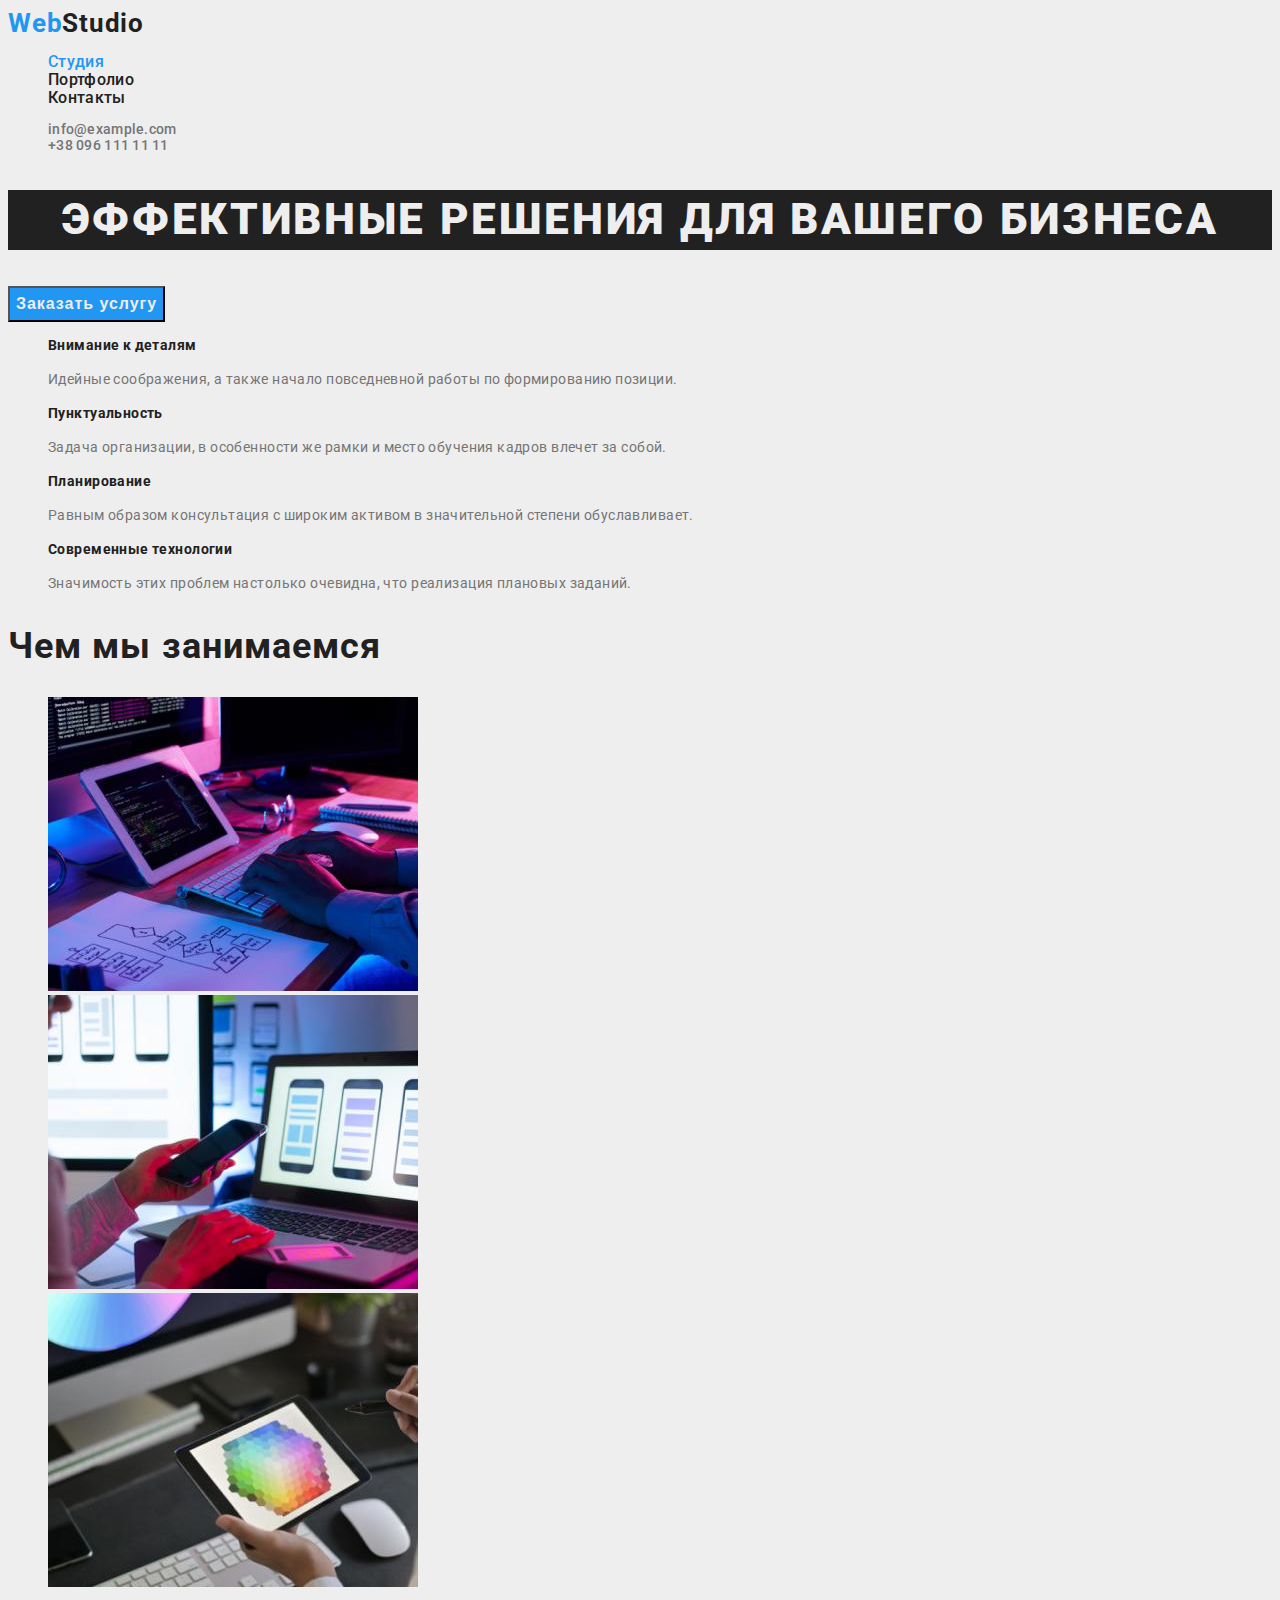
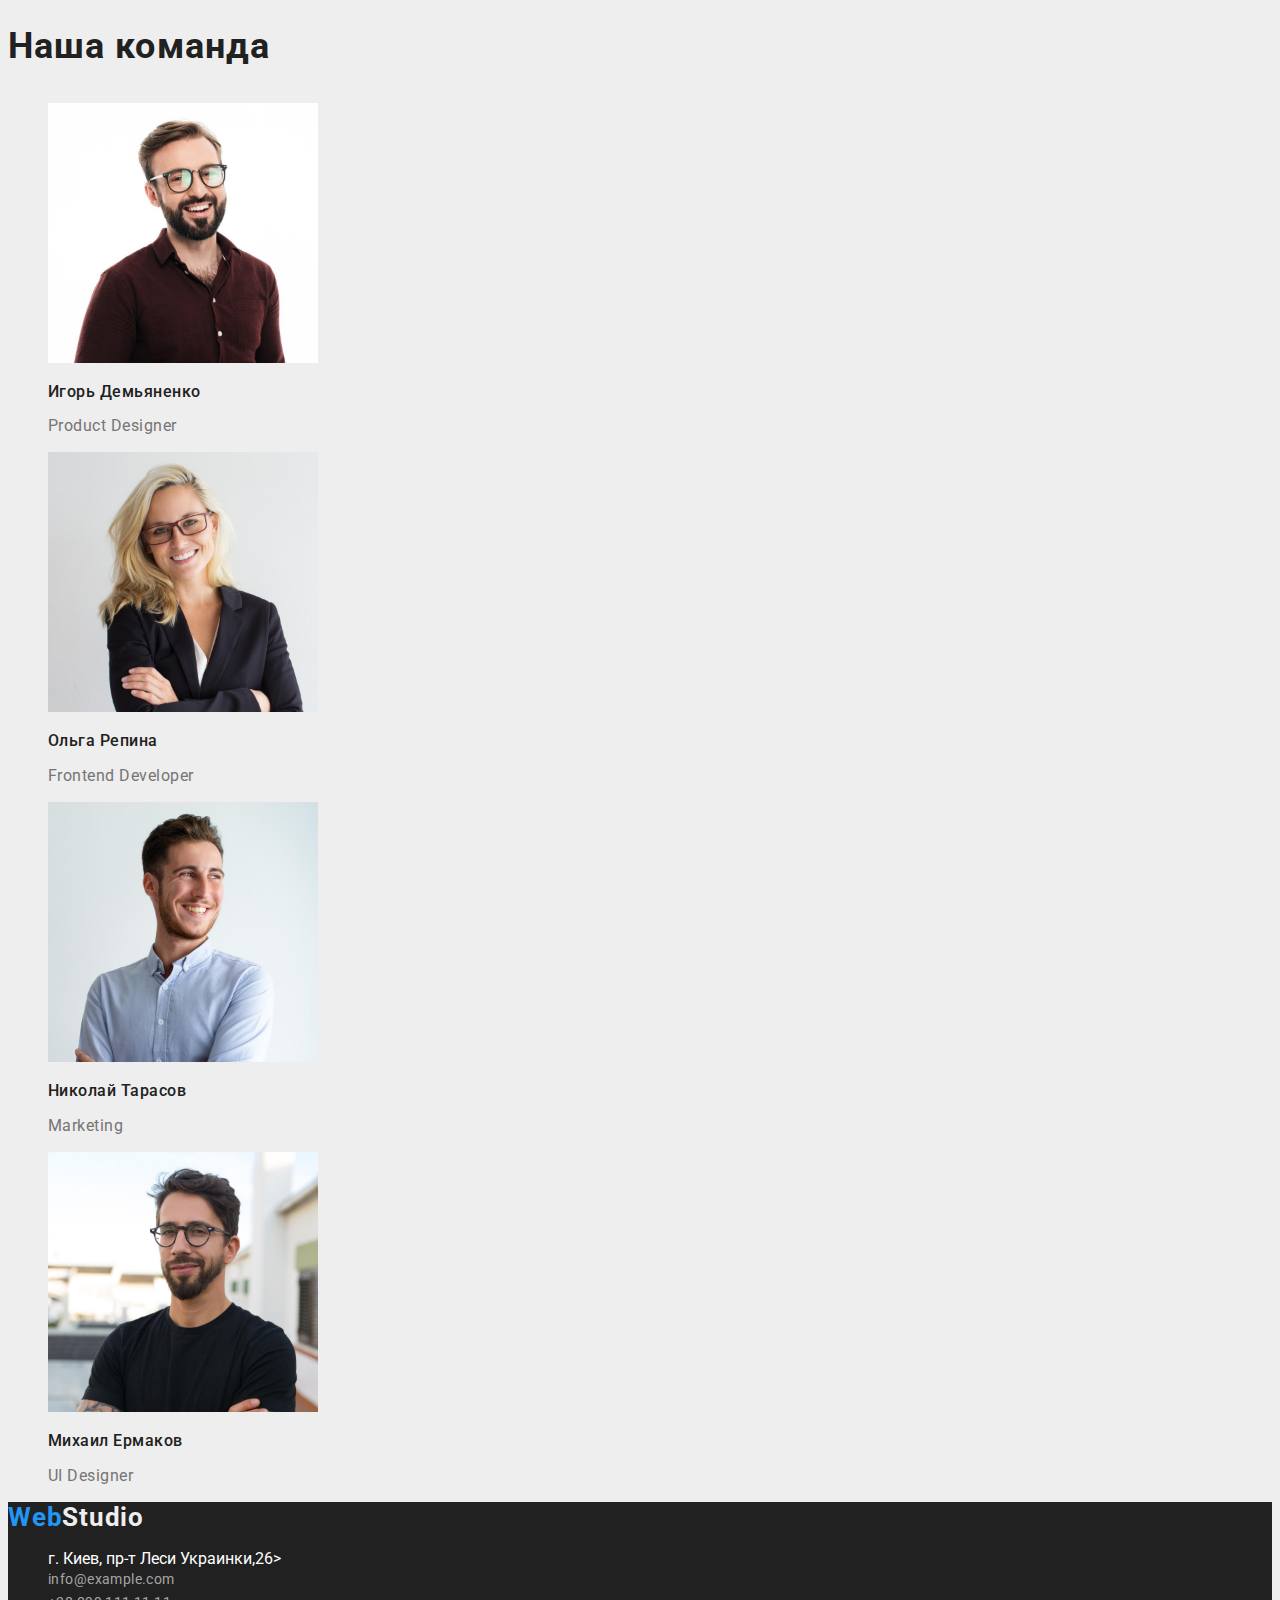
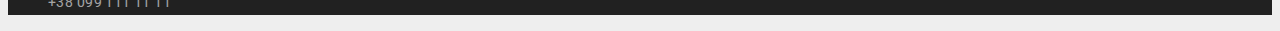
<file: index.html>
<!DOCTYPE html>
<html lang="en">
<head>
    <meta charset="UTF-8">
    <meta name="viewport" content="width=device-width, initial-scale=1.0">
    <title>WebStudio</title>
    <link rel="preconnect" href="https://fonts.gstatic.com">
    <link href="https://fonts.googleapis.com/css2?family=Raleway:wght@700&family=Roboto:wght@400;500;700;900&display=swap" rel="stylesheet">
    <link rel="stylesheet" href="https://cdnjs.cloudflare.com/ajax/libs/modern-normalize/1.0.0/modern-normalize.css" integrity="sha512-Zx6MlUMKSVJoQ+83OwhdILe8cSEsCzfqThJd7J/VA2UrK6Ctj85p+xzqfyuNXE5B1k25uUdmJ2OzItbBy9GHAQ==" crossorigin="anonymous" />
    <link rel="stylesheet" href="./css/styles.css">
</head>
<body>
    <!-- Page header-->
 <header class="header">
    <!-- Site Navigation -->
    <nav class="navigation">
        <a class="logo link" href="./index.html">Web<span class="light-theme">Studio</span></a>
            <ul class="navigation-list list">
                <li class="navigation-item">
                    <a class="navigation-link link current" href="./index.html">Студия</a></li>
                <li class="navigation-item">
                    <a class="navigation-link link" href="./portfolio.html">Портфолио</a></li>
                <li class="navigation-item">
                    <a class="navigation-link link" href="/">Контакты</a></li>
            </ul>
    </nav>
            <ul class="navigation-list list">
                <li><a class="navigation-link link icon" class="contacts-link" href="mailto:info@devstudio.com">info@example.com</a></li>
                <li><a class="navigation-link link icon" class="contacts-link" href="tel:+380961111111">+38 096 111 11 11</a></li>
            </ul>
 </header>
<main>
        <!-- (HERO) -->
        <h1 hidden>H1</h1>
        <section class="hero">
            <h2 class="hero-title">Эффективные решения для вашего бизнеса</h2>
           <button class="modal-btn" type="button">Заказать услугу</button>
        </section>
     <!-- Header 2 -->
    <section class="section">
        <ul class="list">
            <li class="description-item">
                <h3 class="header-title">Внимание к деталям</h3>
                <p class="description-list">Идейные соображения, а также начало повседневной работы по формированию позиции.</p>
            </li>
            <li class="description-item">
                <h3 class="header-title">Пунктуальность</h3>
                <p class="description-list">Задача организации, в особенности же рамки и место обучения кадров влечет за собой.</p>
            </li>
            <li class="description-item">
                <h3 class="header-title">Планирование</h3>
                <p class="description-list">Равным образом консультация с широким активом в значительной степени обуславливает.</p>
            </li>
            <li class="description-item">
                <h3 class="header-title">Современные технологии</h3>
                <p class="description-list">Значимость этих проблем настолько очевидна, что реализация плановых заданий.</p>
            </li>
        </ul>
    </section>   
    <!-- What we do -->
        <section class="section">
            <h2 class="occupation-title">Чем мы занимаемся</h2>
            <ul class="list">
                <li>
                    <img src="./images/box1.jpg" alt="hands of man typing on keyboard" width="370">
                </li>
                <li>
                    <img src="./images/box2.jpg" alt="man holding smartphone in hand on laptop background" width="370">
                </li>
                <li>
                    <img src="./images/box3.jpg" alt="hand holding a tablet with a color image on the screen on a computer background" width="370">
                </li>
            </ul>
        </section>

    <!-- Our team -->
        <section class="section">
            <h2 class="section-team">Наша команда</h2>
                <ul class="list">
                    <li>
                        <img src="./images/img(7).jpg" alt="фото Игоря Демьяненко продукт Дизайнера" width="270"> 
                        <h3 class="team-title">Игорь Демьяненко</h3>
                        <p class="team-description">Product Designer</p>
                    </li>
                    <li>
                        <img src="./images/img(4).jpg" alt="фото Ольги Репиной Фронтенд Разработчицы" width="270"> 
                        <h3 class="team-title">Ольга Репина</h3>
                        <p class="team-description">Frontend Developer</p>
                    </li>
                    <li>
                        <img src="./images/img(5).jpg" alt="фото Николая Тарасова маркетинг Менеджера" width="270"> 
                        <h3 class="team-title">Николай Тарасов</h3>
                        <p class="team-description">Marketing</p>
                    </li>
                    <li>
                        <img src="./images/img(6).jpg" alt="фото Михаила Ермакова интерфейс Разработчика" width="270"> 
                        <h3 class="team-title">Михаил Ермаков</h3>
                        <p class="team-description">UI Designer</p>
                    </li>
                </ul>
        </section>
    </main>
   <!-- Footer -->
        <section class="footer">
        <h3 hidden>Contacts</h3>
           <!-- <h3>Contacts</h3> -->
 <a class="link logo" href="./index.html">Web<span class="dark-theme">Studio</span></a>
            <address class="address">
                <ul class="site-nav list"> 
                    <li>
                        <a class="link location" href="https://goo.gl/maps/X1yvUjmJg16SnbM39" target="_blank" rel="noopener noreferrer" class="button">
                            г. Киев,
                        пр-т Леси Украинки,26></a>
                    </li>
                    <li>
                        <a class="link footer-link navigation-link" href="mailto:info@example.com" target="_blank" class="button">info@example.com</a>
                    </li>
                    <li>
                        <a class="link footer-link navigation-link" href="tel:+380991111111" target="_blank" class="button">+38 099 111 11 11</a>
                    </li>
                </ul>    
            </address>
        </section>
    </body>
</html>
</file>
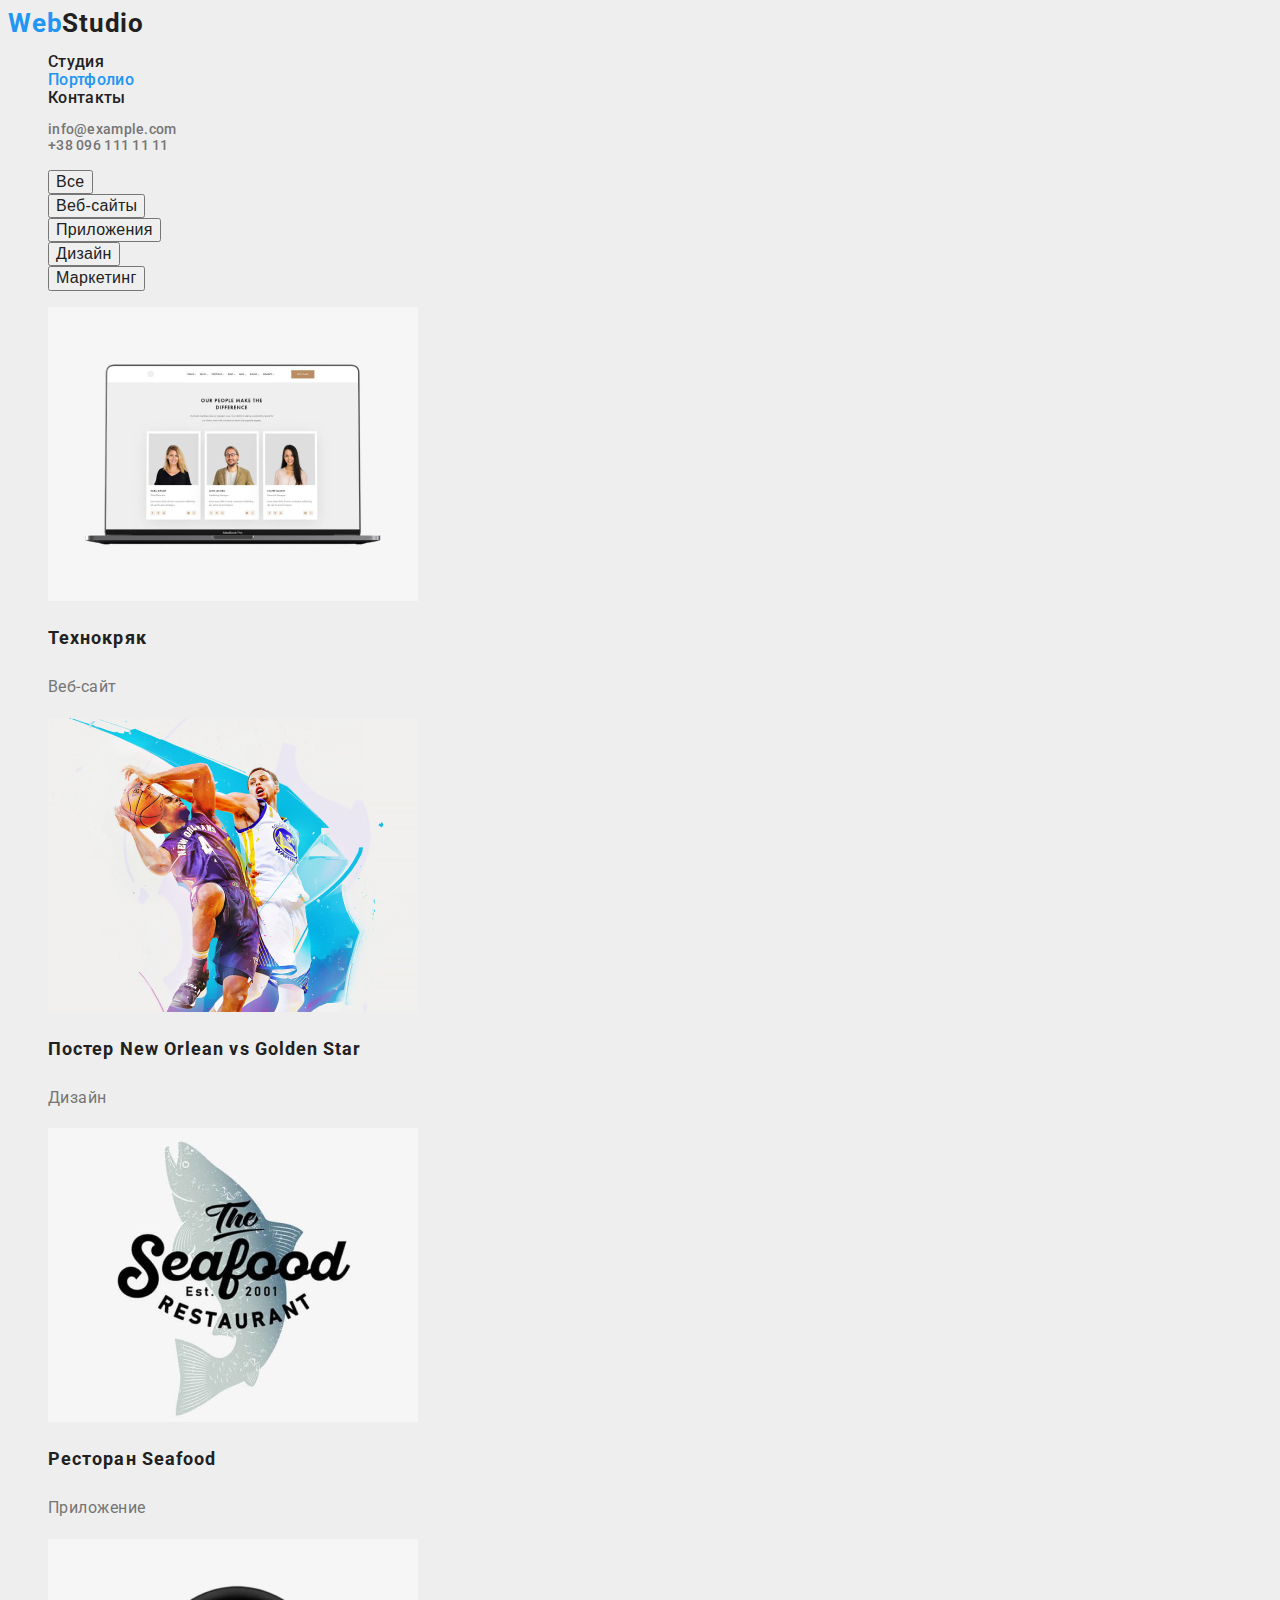
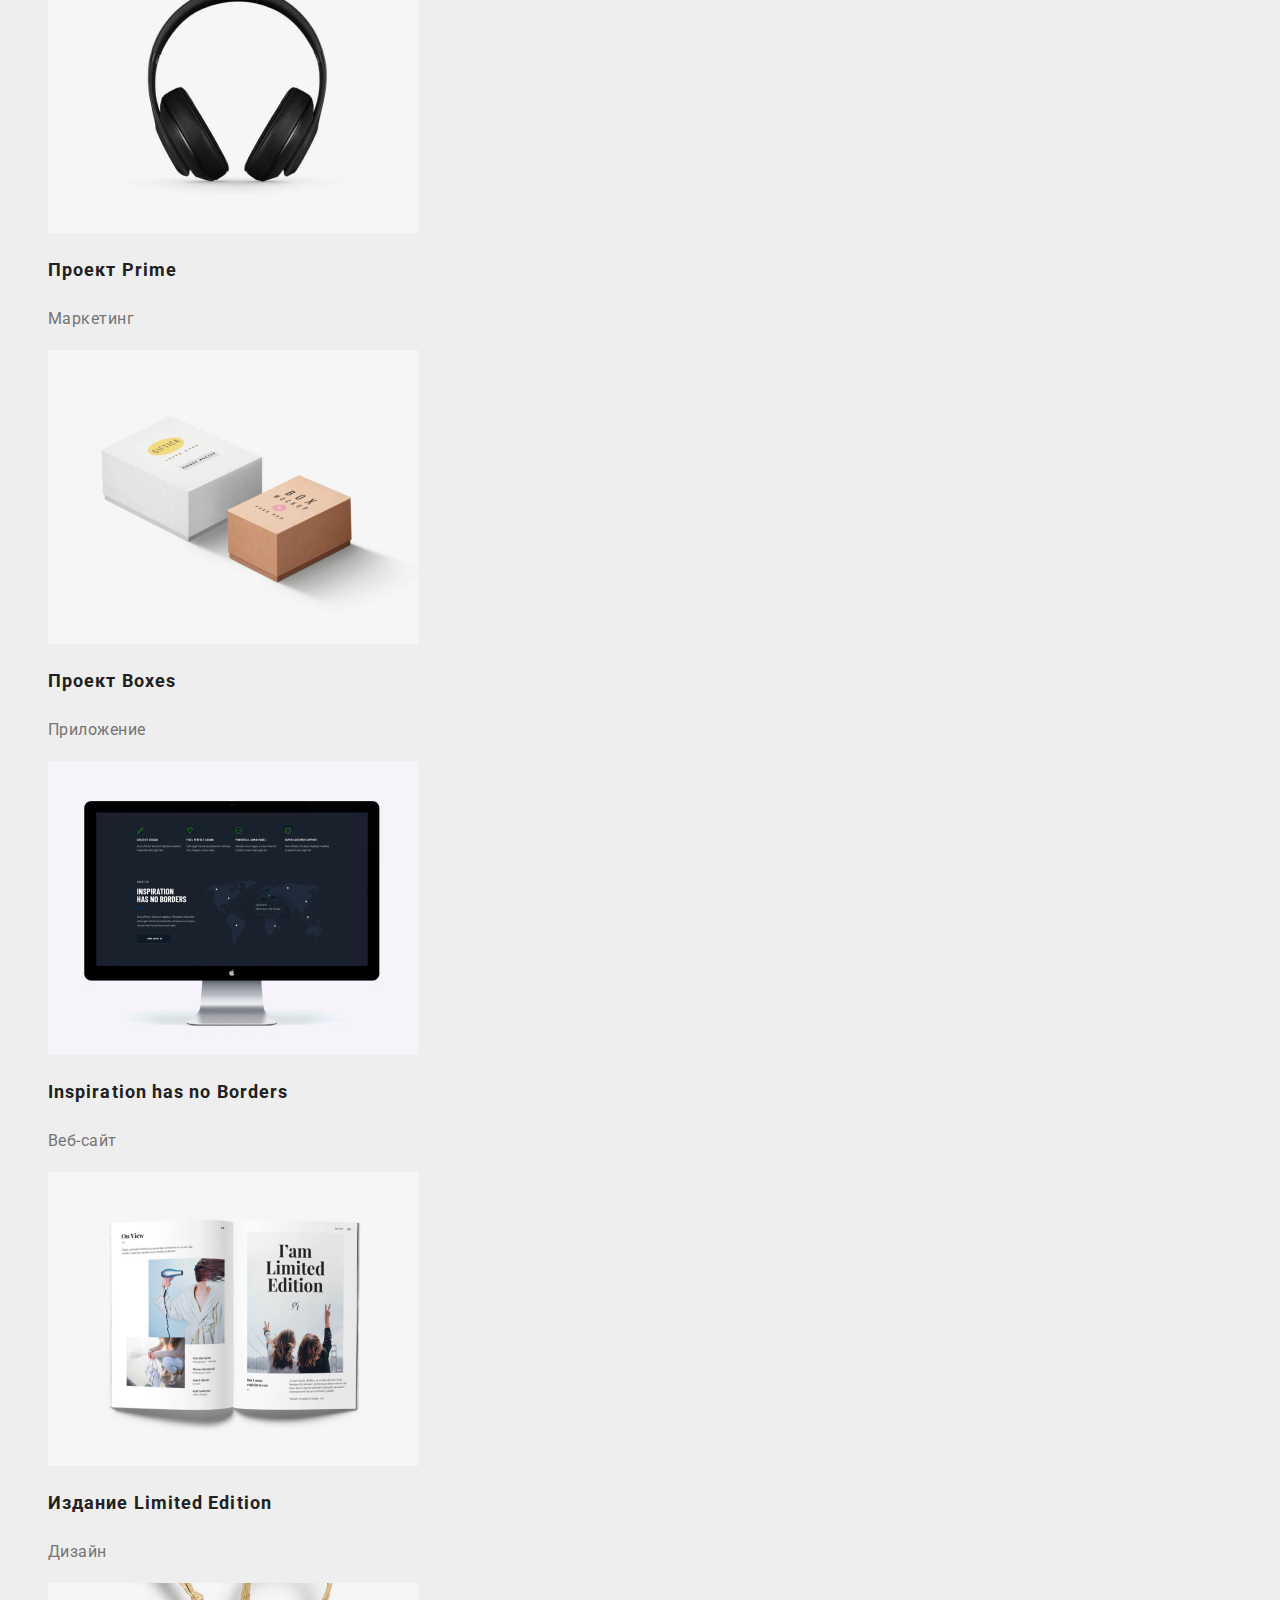
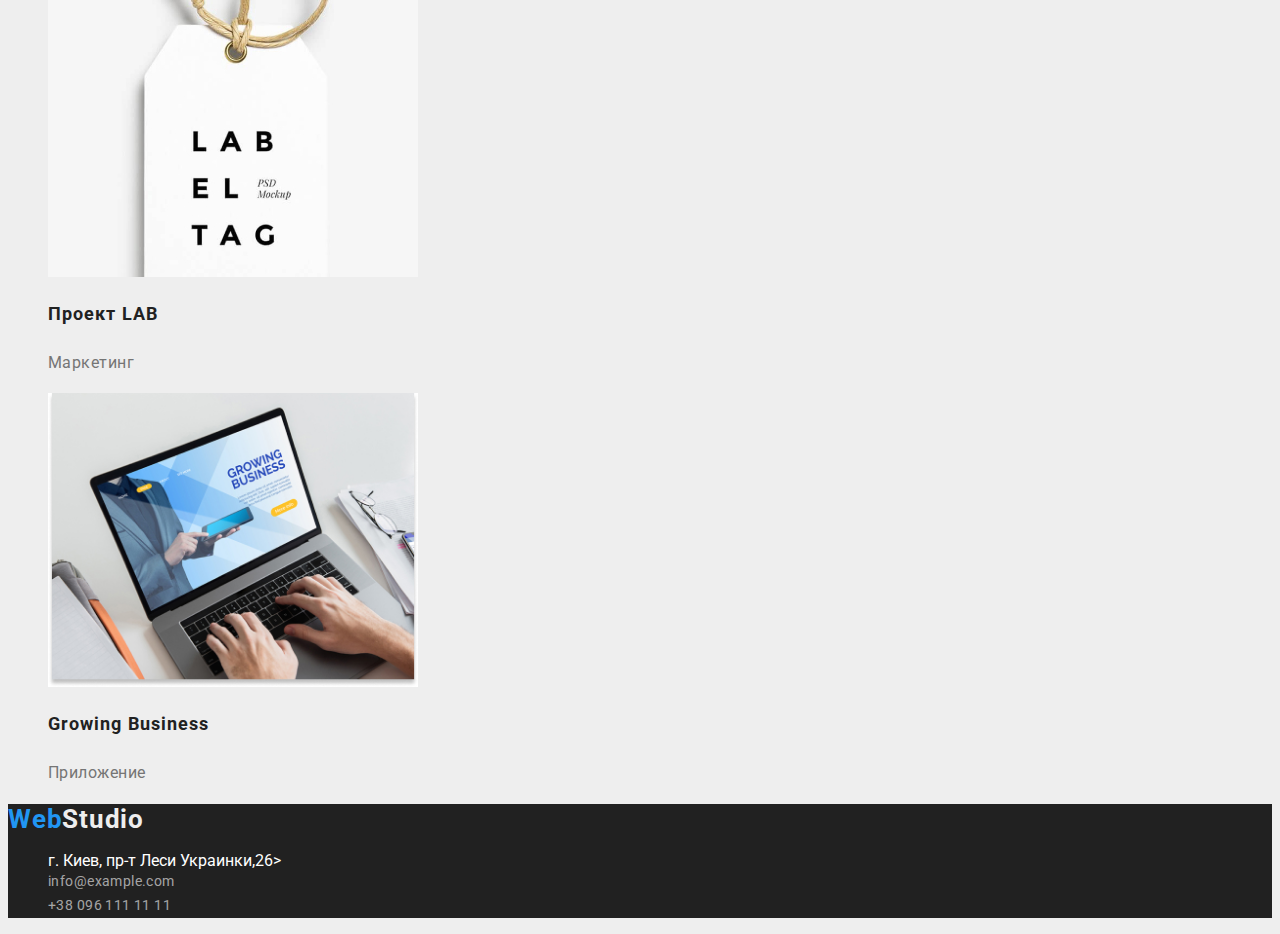
<file: portfolio.html>
<!DOCTYPE html>
<html lang="ru">
<head>
    <meta charset="UTF-8">
    <meta name="viewport" content="width=device-width, initial-scale=1.0">
    <title>Portfolio</title> 
    <link rel="preconnect" href="https://fonts.gstatic.com">
    <link href="https://fonts.googleapis.com/css2?family=Raleway:wght@700&family=Roboto:wght@400;500;700;900&display=swap" rel="stylesheet">
    <link rel="stylesheet" href="https://cdnjs.cloudflare.com/ajax/libs/modern-normalize/1.0.0/modern-normalize.css" integrity="sha512-Zx6MlUMKSVJoQ+83OwhdILe8cSEsCzfqThJd7J/VA2UrK6Ctj85p+xzqfyuNXE5B1k25uUdmJ2OzItbBy9GHAQ==" crossorigin="anonymous" />
    <link rel="stylesheet" href="./css/styles.css">
</head>
  <body>
    <header class="header">
     <!-- Site navigation -->
        <nav class="navigation">
            <a class="logo link" href="./index.html">Web<span class="light-theme">Studio</span></a>
                <ul class="navigation-list list">
                    <li class="navigation-item">
                        <a class="navigation-link link" href="./index.html">Студия</a></li>
                    <li class="navigation-item">
                        <a class="navigation-link link current" href="./portfolio.html">Портфолио</a></li>
                    <li class="navigation-item">
                        <a class="navigation-link link" href="">Контакты</a></li>
                </ul>
        </nav>
                <ul class="navigation-list list">
                    <li><a class="navigation-link link icon" class="contacts-link" href="mailto:info@devstudio.com">info@example.com</a></li>
                    <li><a class="navigation-link link icon" class="contacts-link" href="tel:+380961111111">+38 096 111 11 11</a></li>
                </ul>
    </header>
    <!-- h1 -->
    <main>
      <section class="section">
          <h1 hidden>Описание разделов сайта</h1>
            <!-- Site-nav H1  -->
                <ul class="navigation-list list">
                    <li><button type="button" class="navigation-link link"  class="navigation-link" class="button link">Все</button></li>
                    <li><button type="button" class="navigation-link link" class="button link">Веб-сайты</button></li>
                    <li><button type="button" class="navigation-link link" class="button link">Приложения</button></li>
                    <li><button type="button" class="navigation-link link" class="button link">Дизайн</button></li>
                    <li><button type="button" class="navigation-link link" class="button link">Маркетинг</button></li>
                </ul> 
    <!-- Portfolio --> 
    <ul class="list"> 
        <li>
            <img src="./images/img-2.jpg" alt="На экране ноутбука изображены 3 иконки с тремя людьми" width="370" height="294">
            <h2 class="section-title">Технокряк</h2>
            <p class="section-description">Веб-сайт</p>  
        </li>
        <li>
            <img src="./images/img-3.jpg" alt="Два баскетболиста сражаются за мячь" width="370" height="294">
            <h2 class="section-title">Постер New Orlean vs Golden Star</h2>
            <p class="section-description">Дизайн</p>
        </li>
        <li>
            <img src="./images/img-4.jpg" alt="Логотип ресторана морской еды" width="370" height="294">
            <h2 class="section-title">Ресторан Seafood</h2>
            <p class="section-description">Приложение</p>
        </li> 
        <li>
            <img src="./images/img-5.jpg" alt="Чёрные наушники" width="370" height="294">
            <h2 class="section-title">Проект Prime</h2>
            <p class="section-description">Маркетинг</p>
        </li>
        <li>
            <img src="./images/img-6.jpg" alt="Упаковочная продукция в виде двух коробочек" width="370" height="294">
            <h2 class="section-title">Проект Boxes</h2>
            <p class="section-description">Приложение</p>
        </li>
        <li>
            <img src="./images/img-7.jpg" alt="Монитор компании Apple" width="370" height="294">
            <h2 class="section-title">Inspiration has no Borders</h2>
            <p class="section-description">Веб-сайт</p>
        </li> 
        <li>
            <img src="./images/img-8.jpg" alt="Книга в развороте с девушкой пользующейся феном и двумя девушками на фоне моста" width="370" height="294">
            <h2 class="section-title">Издание Limited Edition</h2>
            <p class="section-description">Дизайн</p>
        </li>
        <li>
            <img src="./images/img-9.jpg" alt="Белая бирка компании" width="370" height="294">
            <h2 class="section-title">Проект LAB</h2>
            <p class="section-description">Маркетинг</p>
        </li>
        <li>
            <img src="./images/img-10.jpg" alt="Руки человека печатающего на клавиатуре ноутбука с рядом лежащими очками и телефоном" width="370" height="294">
            <h2 class="section-title">Growing Business</h2>
            <p class="section-description">Приложение</p> 
        </li> 
    </ul>
    </section>
    </main> 
    <!-- <Footer> --> 
        <footer class="footer">
            <!-- <h3>Contacts</h3> -->
  <a class="link logo" href="./index.html">Web<span class="dark-theme">Studio</span></a>
             <address class="address">
                 <ul class="site-nav list"> 
                     <li>
                         <a class="link location" href="https://goo.gl/maps/X1yvUjmJg16SnbM39" target="_blank" rel="noopener noreferrer" class="button">
                             г. Киев,
                         пр-т Леси Украинки,26></a>
                     </li>
                     <li>
                         <a class="link footer-link navigation-link" href="mailto:info@example.com" target="_blank" class="button">info@example.com</a>
                     </li>
                     <li>
                         <a class="link footer-link navigation-link" href="tel:+380991111111" target="_blank" class="button">+38 096 111 11 11</a>
                     </li>
                 </ul>    
             </address>
         </footer>
    </body>
</html>
</file>
<file: css/styles.css>
/* primary-text-color - главный цвет на макете
accent-color - цвет которым выделяется элемент (кнопка, ссылка) 
*/ 
:root {
    --main-font: 'Roboto', sans-serif;
    --secondary-font: font-family: 'Raleway', sans-serif;
    --primary-text-color: rgba(33, 33, 33,1);
    --accent-color:  #2196F3;
    --white-color: rgb(238, 238, 238);
    --grey-color: #757575;
} 

/*========== <УБИРАЕТ ОФОРМЛЕНИЕ ТЕКСТА > ============*/
.link { 
    text-decoration: none;
}
/*========== <УБИРАЕТ ОФОРМЛЕНИЕ ТЕКСТА> ============*/


/*========== <УБИРАЕТ МАРКЕРЫ У ЛИНК> ============*/
.list {
    list-style: none;
}

/*========== <УБИРАЕТ МАРКЕРЫ У ЛИНК> ============*/


/*========== <УБИРАЕТ КУРСИВНЫЙ ШРИФТ У АДРЕС> ============*/

.address {
    font-style: normal;
    }
    /*========== <УБИРАЕТ КУРСИВНЫЙ ШРИФТ У АДРЕС> ============*/




    /*============ <Body> =============*/
body { 
    font-family: var(--main-font);
    color: var(--primary-text-color);
    font-size: 16px;
    background: var(--white-color);
    /* letter-spacing: 3%; */
}
  /*=========== <End body> ============*/



 /*========== <Header> ============*/
 
 .header {
    font-weight: bold;
    font-size: 14px;
    line-height: 1.14;
    letter-spacing: 0.03em;
    color: var(--primary-text-color);
}

.logo {
    font-family: var(--secondary-font);
    font-weight: bold;
    font-size: 26px;
    line-height: 1.19;
    /* identical to box height */
    letter-spacing: 0.03em;
    color: var(--accent-color);
}

.logo:hover,
.logo:focus {
    color: var(--accent-color);
}
.light-theme {
    color: var(--primary-text-color);
}
.dark-theme {
    color: var(--white-color);
}

  /*========== <Header> ============*/



  /*=========== SITE Navigation ============ */
.navigation-link {
    font-weight: 500;
    font-size: 16px;
    line-height: 1.14;
    letter-spacing: 0.02em;
    color: var(--primary-text-color);
    cursor: pointer;
  }

.icon {
    font-family: var(--main-font);
    font-weight: 500;
    font-size: 14px;
    line-height: 1.14;
    letter-spacing: 0.02em;
    color: #757575;
}

  /* ДЛЯ ИЗМЕНЕНИЯ ЦВЕТА EMAIL И TEL */
.contact-list {
    color: #757575;
}
/* ДЛЯ ИЗМЕНЕНИЯ ЦВЕТА EMAIL И TEL */

.current {
    color: var(--accent-color);
}

.navigation-link:hover,
.navigation-link:focus {
    color: var(--accent-color);
  }

.contacts-link {
    font-weight: 500;
    font-size: 14px;
    line-height: 1.14;
    letter-spacing: 0.02em;
    color: var(--grey-color);
}
/*=========END Site Navigation========== */ 


/* =============H1================= */
/* ============= END H1================= */
  

/*=========PORTFOLIO========== */
.section-title {
    font-family: var(--main-font);
    font-weight: bold;
    font-size: 18px;
    line-height: 2;
    /* identical to box height, or 200% */
    letter-spacing: 0.06em;
    color: var(--primary-text-color);
}
.section-description {
    font-family: var(--main-font);
    font-weight: normal;
    font-size: 16px;
    line-height: 1.87;
    /* identical to box height, or 187% */
    letter-spacing: 0.03em;
    color: var(--grey-color);
}
/*========= END PORTFOLIO========== */
.section-description {
    color: var(--grey-color);
}

/*===============HERO============== */
.hero-title {
    font-weight: 900;
    font-size: 44px;
    line-height: 1.36;
    /* or 136% */
    text-align: center;
    letter-spacing: 0.06em;
    text-transform: uppercase;
    color: var(--white-color);
    background-color: var(--primary-text-color);
}

.modal-btn {
    font-weight: bold;
    font-size: 16px;
    line-height: 1.87;
    /* identical to box height, or 187% */
    display: flex;
    align-items: center;
    text-align: center;
    letter-spacing: 0.06em;
    color: var(--white-color);
    background-color: var(--accent-color);
    cursor: pointer;
}

.modal.btn:hover,
.modal.btn:focus{
    background: var(--accent-color);
    color: var(--white-color);
    box-shadow: 0px 4px 4px rgba(0, 0, 0, 0.15);
    border-radius: 4px;
}
/*=============END HERO============= */


 /* =============HEADER 2============= */

 /* .section{} на потом*/

 /* .list {}  на потом*/

 .header-title {
    font-weight: bold;
    font-size: 14px;
    line-height: 1.14;
    letter-spacing: 0.03em;
    color: var(--primary-text-color);
}

.description-list {
    font-weight: normal;
    font-size: 14px;
    line-height: 1.71;
    /* or 171% */
    letter-spacing: 0.03em;
    color: var(--grey-color);
}
/* ========== END HEADER 2========== */



 /* ==========What we do ============ */

 .occupation-title {
    font-weight: bold;
    font-size: 36px;
    line-height: 1.16;
    /* text-align: center; */
    letter-spacing: 0.03em;
    color: var(--primary-text-color);
}
/* ========== END What we do ============ */


/*============= OUR TEAM============== */

.section-team {
    font-family: var(--main-font);
    font-weight: bold;
    font-size: 36px;
    line-height: 1.43;
    /* text-align: center; */
    letter-spacing: 0.03em;
    color: var(--primary-text-color);
}

.team-title{
    font-weight: 500;
    font-size: 16px;
    line-height: 1.18;
    /* identical to box height */
    /* text-align: center; */
    letter-spacing: 0.03em;
    color: var(--primary-text-color);
}

.team-description {
    font-weight: normal;
    font-size: 16px;
    line-height: 1.18;
    /* identical to box height */
    /* text-align: center; */
    letter-spacing: 0.03em;
    color: var(--grey-color);
}
/*===========END OUR TEAM============ */


/*============FOOTER============== */
.footer-link {
    font-family: var(--main-font);
    font-weight: normal;
    font-size: 14px;
    line-height: 1.71;
    /* or 171% */
    letter-spacing: 0.03em;
    color: rgba(255, 255, 255, 0.6);
}

.location {
    color: rgb(255, 255, 255);
}

.footer {
    background-color: var(--primary-text-color);
 }
/* фон background-color в последствии убрать! */
/*===========END FOOTER============== */
</file>
